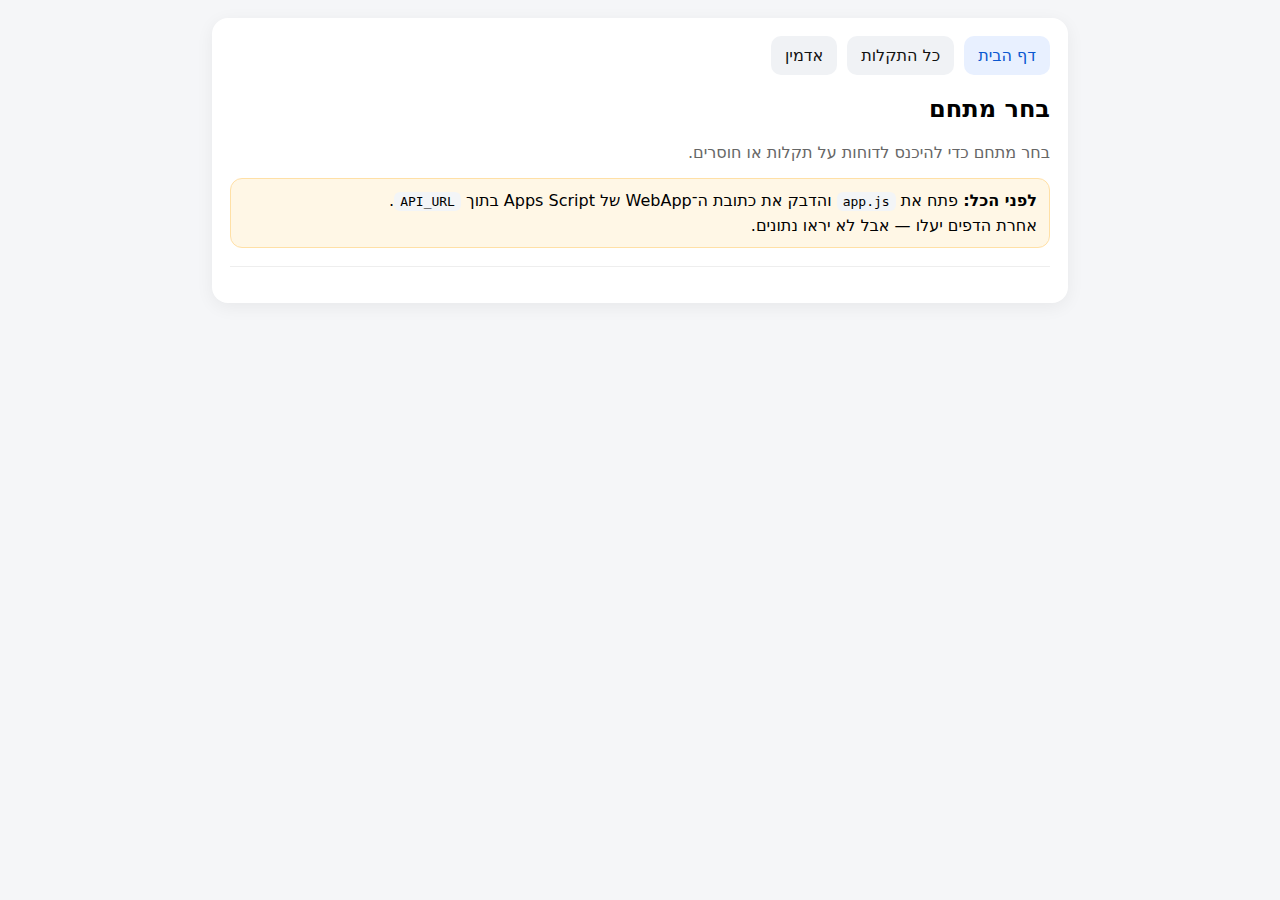
<file: index.html>
<!doctype html>
<html lang="he" dir="rtl">
<head>
  <meta charset="utf-8" />
  <meta name="viewport" content="width=device-width,initial-scale=1" />
  <title>דיווח תקלות</title>
  <link rel="stylesheet" href="styles.css" />
</head>
<body>
  <div class="card">
    <div class="tabs">
      <a class="tab active" href="index.html">דף הבית</a>
      <a class="tab" href="all.html">כל התקלות</a>
      <a class="tab" href="admin.html">אדמין</a>
    </div>

    <h2>בחר מתחם</h2>
    <p class="muted">בחר מתחם כדי להיכנס לדוחות על תקלות או חוסרים.</p>

    <div class="note">
      <div><b>לפני הכל:</b> פתח את <code>app.js</code> והדבק את כתובת ה־WebApp של Apps Script בתוך <code>API_URL</code>.</div>
      <div style="margin-top:6px;">אחרת הדפים יעלו — אבל לא יראו נתונים.</div>
    </div>

    <hr />

    <div class="list" id="sites"></div>
  </div>

  <script src="app.js"></script>
  <script>
    const wrap = document.getElementById("sites");
    SITES.forEach(s=>{
      const a = document.createElement("a");
      a.className = "listItem";
      a.href = `site.html?site=${encodeURIComponent(s)}`;
      a.textContent = s;
      wrap.appendChild(a);
    });
  </script>
</body>
</html>
</file>
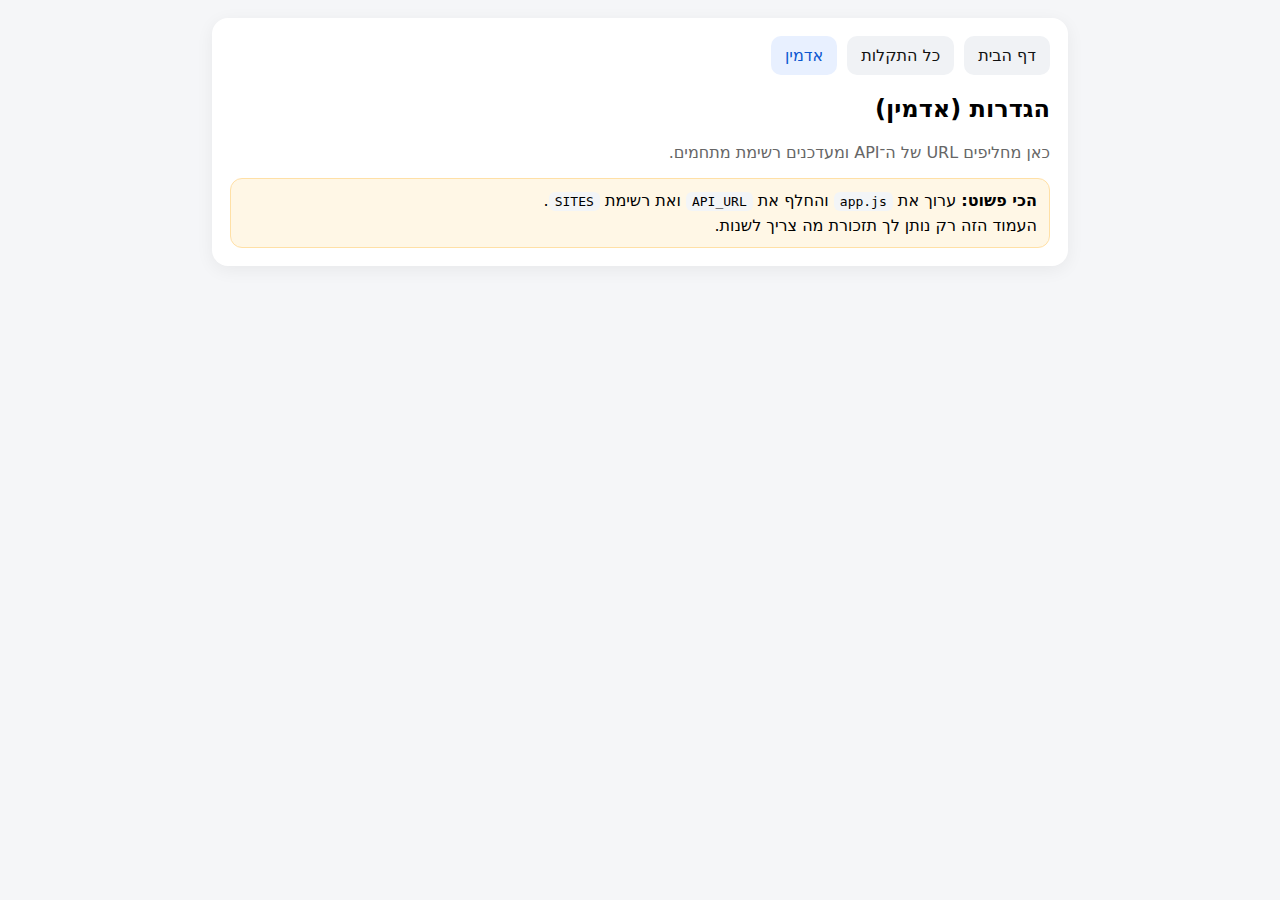
<file: admin.html>
<!doctype html>
<html lang="he" dir="rtl">
<head>
  <meta charset="utf-8" />
  <meta name="viewport" content="width=device-width,initial-scale=1" />
  <title>אדמין</title>
  <link rel="stylesheet" href="styles.css" />
</head>
<body>
  <div class="card">
    <div class="tabs">
      <a class="tab" href="index.html">דף הבית</a>
      <a class="tab" href="all.html">כל התקלות</a>
      <a class="tab active" href="admin.html">אדמין</a>
    </div>

    <h2>הגדרות (אדמין)</h2>
    <p class="muted">כאן מחליפים URL של ה־API ומעדכנים רשימת מתחמים.</p>

    <div class="note">
      <div><b>הכי פשוט:</b> ערוך את <code>app.js</code> והחלף את <code>API_URL</code> ואת רשימת <code>SITES</code>.</div>
      <div style="margin-top:6px;">העמוד הזה רק נותן לך תזכורת מה צריך לשנות.</div>
    </div>
  </div>
</body>
</html>
</file>
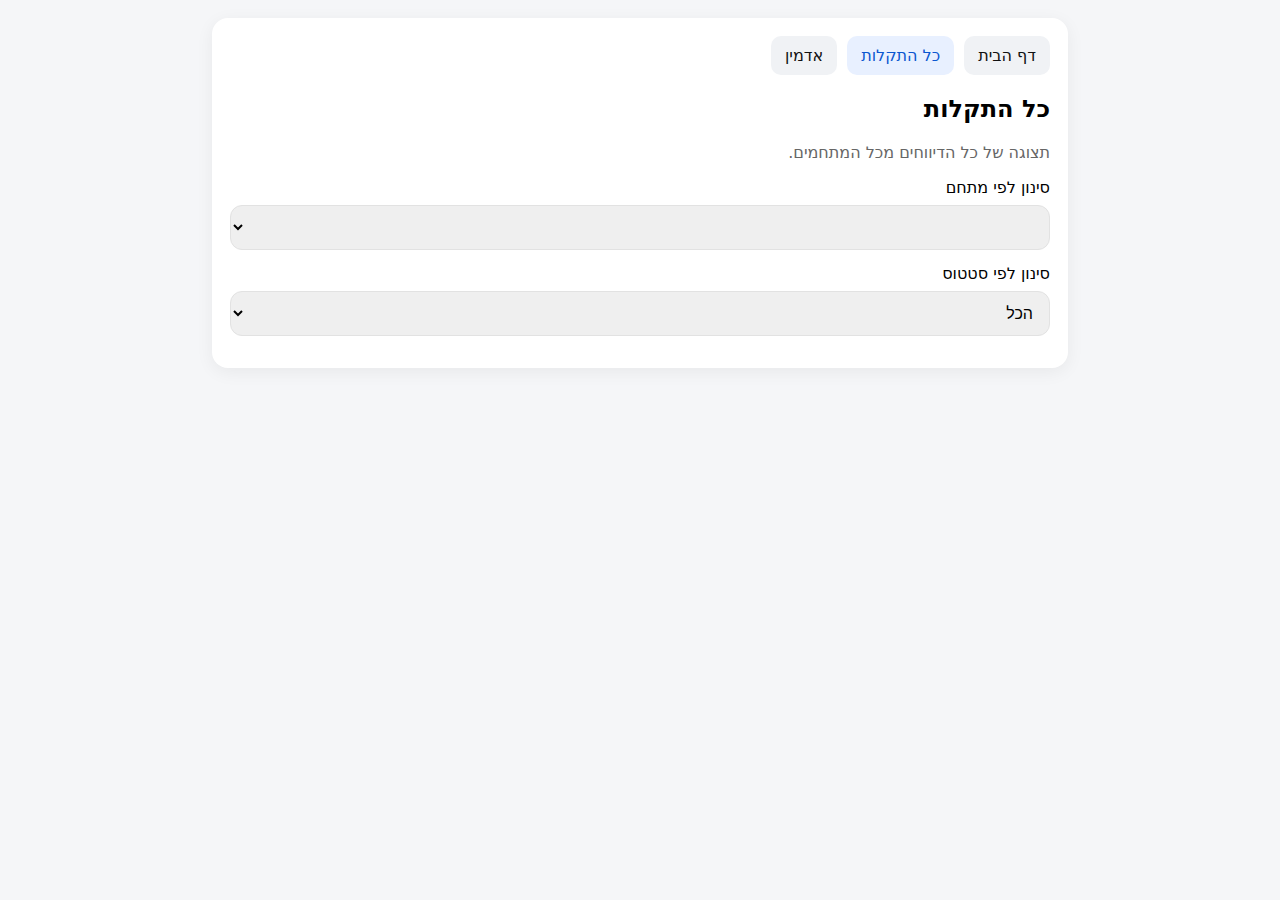
<file: all.html>
<!doctype html>
<html lang="he" dir="rtl">
<head>
  <meta charset="utf-8" />
  <meta name="viewport" content="width=device-width,initial-scale=1" />
  <title>כל התקלות</title>
  <link rel="stylesheet" href="styles.css" />
</head>
<body>
  <div class="card">
    <div class="tabs">
      <a class="tab" href="index.html">דף הבית</a>
      <a class="tab active" href="all.html">כל התקלות</a>
      <a class="tab" href="admin.html">אדמין</a>
    </div>

    <h2>כל התקלות</h2>
    <p class="muted">תצוגה של כל הדיווחים מכל המתחמים.</p>

    <label>סינון לפי מתחם</label>
    <select id="siteFilter"></select>

    <label>סינון לפי סטטוס</label>
    <select id="statusFilter">
      <option value="">הכל</option>
      <option value="פתוח">פתוח</option>
      <option value="בטיפול">בטיפול</option>
      <option value="טופל">טופל</option>
    </select>

    <div id="list"></div>
  </div>

  <script src="app.js"></script>
  <script>
    const siteSel = document.getElementById("siteFilter");
    siteSel.innerHTML = `<option value="">הכל</option>` + SITES.map(s=>`<option>${escapeHtml(s)}</option>`).join("");

    async function load(){
      const wrap = document.getElementById("list");
      wrap.innerHTML = "טוען…";
      try{
        const data = await apiList("");
        wrap.innerHTML = "";
        if (!data.ok) { wrap.textContent = "שגיאה בטעינת נתונים"; return; }

        const siteV = siteSel.value;
        const statusV = document.getElementById("statusFilter").value;

        const rows = data.data.filter(r => (!siteV || r.site === siteV) && (!statusV || r.status === statusV));

        if (!rows.length){ wrap.textContent = "אין תוצאות"; return; }

        rows.forEach(r=>{
          const div = document.createElement("div");
          div.className = "report";
          const cls = (r.status === "טופל") ? "done" : (r.status === "בטיפול" ? "progress" : "open");
          div.innerHTML = `
            <div class="row">
              <div class="id">${escapeHtml(r.id)}</div>
              <div class="time">${escapeHtml(formatTime(r.timestamp))}</div>
            </div>
            <div class="line"><b>מתחם:</b> ${escapeHtml(r.site)}</div>
            <div class="line">${escapeHtml(r.area)} | ${escapeHtml(r.type)}</div>
            <div class="line">${escapeHtml(r.item)}</div>
            <div class="line urgency">${escapeHtml(r.urgency)}</div>
            <div class="status ${cls}">${escapeHtml(r.status)}</div>
          `;
          wrap.appendChild(div);
        });
      }catch(e){
        wrap.textContent = "שגיאה (בדוק API_URL / הרשאות Apps Script)";
      }
    }

    siteSel.onchange = load;
    document.getElementById("statusFilter").onchange = load;
    load();
  </script>
</body>
</html>
</file>
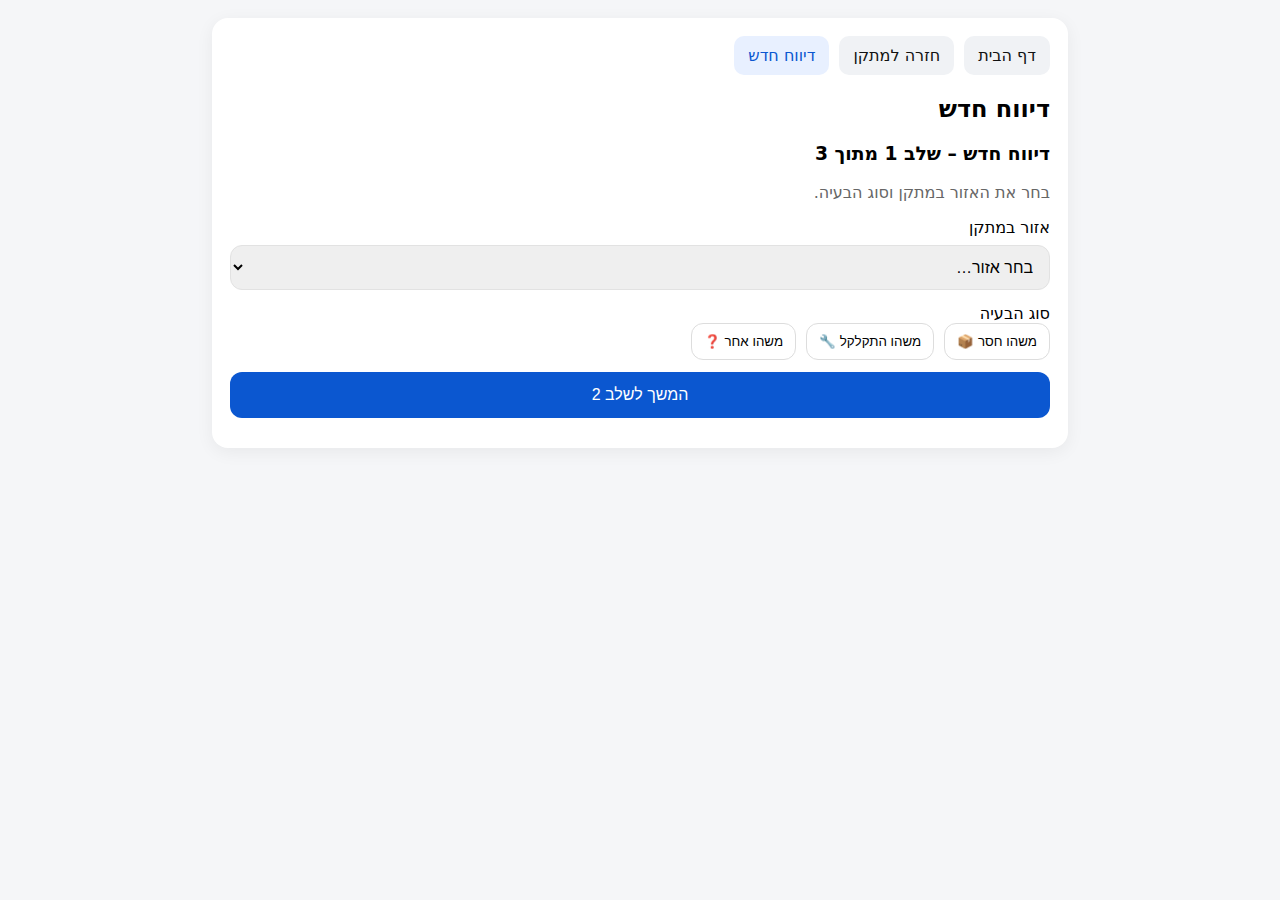
<file: new.html>
<!doctype html>
<html lang="he" dir="rtl">
<head>
  <meta charset="utf-8" />
  <meta name="viewport" content="width=device-width,initial-scale=1" />
  <title>דיווח חדש</title>
  <link rel="stylesheet" href="styles.css" />
</head>
<body>
  <div class="card">
    <div class="tabs">
      <a class="tab" href="index.html">דף הבית</a>
      <a class="tab" id="backSite" href="#">חזרה למתקן</a>
      <a class="tab active" href="#">דיווח חדש</a>
    </div>

    <h2 id="hdr">דיווח חדש</h2>

    <div class="step" id="s1">
      <h3>דיווח חדש – שלב 1 מתוך 3</h3>
      <p class="muted">בחר את האזור במתקן וסוג הבעיה.</p>

      <label>אזור במתקן</label>
      <select id="area">
        <option value="">בחר אזור…</option>
        <option>סלון</option>
        <option>מטבח</option>
        <option>חדר שינה</option>
        <option>מקלחת</option>
        <option>שירותים</option>
        <option>מרפסת</option>
        <option>עמדת נוכח</option>
        <option>אחר</option>
      </select>

      <label>סוג הבעיה</label>
      <div class="btnRow">
        <button type="button" class="chip" data-type="משהו חסר">משהו חסר 📦</button>
        <button type="button" class="chip" data-type="משהו התקלקל">משהו התקלקל 🔧</button>
        <button type="button" class="chip" data-type="משהו אחר">משהו אחר ❓</button>
      </div>

      <button class="btn" id="to2">המשך לשלב 2</button>
    </div>

    <div class="step hidden" id="s2">
      <h3>דיווח חדש – שלב 2 מתוך 3</h3>
      <p class="muted">פרטי הפריט והתיאור.</p>

      <label>על איזה פריט?</label>
      <input id="item" placeholder="לדוגמה: כיסא, מקרר, מיטה…" />

      <label>תיאור קצר</label>
      <textarea id="desc" placeholder="מה בדיוק הבעיה?"></textarea>

      <label>דחיפות</label>
      <div>
        <label><input type="radio" name="urg" value="קריטי" /> קריטי (מים/חשמל/גז/בטיחות)</label><br/>
        <label><input type="radio" name="urg" value="רגיל" checked /> רגיל</label>
      </div>

      <button class="btn secondary" id="back1">חזרה לשלב 1</button>
      <button class="btn" id="to3">המשך לשלב 3</button>
    </div>

    <div class="step hidden" id="s3">
      <h3>דיווח חדש – שלב 3 מתוך 3</h3>
      <p class="muted">סיכום לפני שליחה.</p>

      <div class="summary" id="sum"></div>

      <div class="note" style="margin-top:12px;">
        <b>תמונה (לא חובה):</b> בגרסה הזאת השארתי את זה לשדרוג, כי העלאת קובץ דורשת הרשאות Drive + שינוי API.
        אם תרצה – אני אתן לך גם את גרסת "העלאת תמונה" המלאה.
      </div>

      <button class="btn secondary" id="back2">חזרה לשלב 2</button>
      <button class="btn" id="send">שלח דיווח</button>
    </div>
  </div>

<script src="app.js"></script>
<script>
  const site = qs("site") || "";
  document.getElementById("hdr").textContent = `דיווח חדש – ${site}`;
  document.getElementById("backSite").href = `site.html?site=${encodeURIComponent(site)}`;

  let type = "";

  document.querySelectorAll(".chip").forEach(b=>{
    b.onclick = () => {
      type = b.dataset.type;
      document.querySelectorAll(".chip").forEach(x=>x.classList.remove("selected"));
      b.classList.add("selected");
    };
  });

  const s1 = document.getElementById("s1");
  const s2 = document.getElementById("s2");
  const s3 = document.getElementById("s3");

  document.getElementById("to2").onclick = () => {
    if (!document.getElementById("area").value || !type) return alert("בחר אזור וסוג בעיה");
    s1.classList.add("hidden"); s2.classList.remove("hidden");
    window.scrollTo({top:0, behavior:"smooth"});
  };
  document.getElementById("back1").onclick = () => { s2.classList.add("hidden"); s1.classList.remove("hidden"); window.scrollTo({top:0, behavior:"smooth"}); };
  document.getElementById("to3").onclick = () => {
    const area = document.getElementById("area").value;
    const item = document.getElementById("item").value.trim();
    const desc = document.getElementById("desc").value.trim();
    const urg = document.querySelector('input[name="urg"]:checked').value;

    if (!item || !desc) return alert("מלא פריט ותיאור");

    document.getElementById("sum").innerHTML = `
      <h4>סיכום לפני שליחה</h4>
      <div><b>מתחם:</b> ${escapeHtml(site)}</div>
      <div><b>אזור:</b> ${escapeHtml(area)}</div>
      <div><b>סוג:</b> ${escapeHtml(type)}</div>
      <div><b>פריט:</b> ${escapeHtml(item)}</div>
      <div><b>תיאור:</b> ${escapeHtml(desc)}</div>
      <div><b>דחיפות:</b> ${escapeHtml(urg)}</div>
    `;
    s2.classList.add("hidden"); s3.classList.remove("hidden");
    window.scrollTo({top:0, behavior:"smooth"});
  };
  document.getElementById("back2").onclick = () => { s3.classList.add("hidden"); s2.classList.remove("hidden"); window.scrollTo({top:0, behavior:"smooth"}); };

  document.getElementById("send").onclick = async () => {
    const payload = {
      site,
      area: document.getElementById("area").value,
      type,
      item: document.getElementById("item").value.trim(),
      desc: document.getElementById("desc").value.trim(),
      urgency: document.querySelector('input[name="urg"]:checked').value,
      imageUrl: ""
    };

    try{
      const data = await apiCreate(payload);
      if (!data.ok) return alert("שגיאה בשליחה");
      alert("הדיווח נשלח ✅");
      location.href = `site.html?site=${encodeURIComponent(site)}`;
    }catch(e){
      alert("שגיאה (בדוק API_URL / הרשאות Apps Script)");
    }
  };
</script>
</body>
</html>
</file>
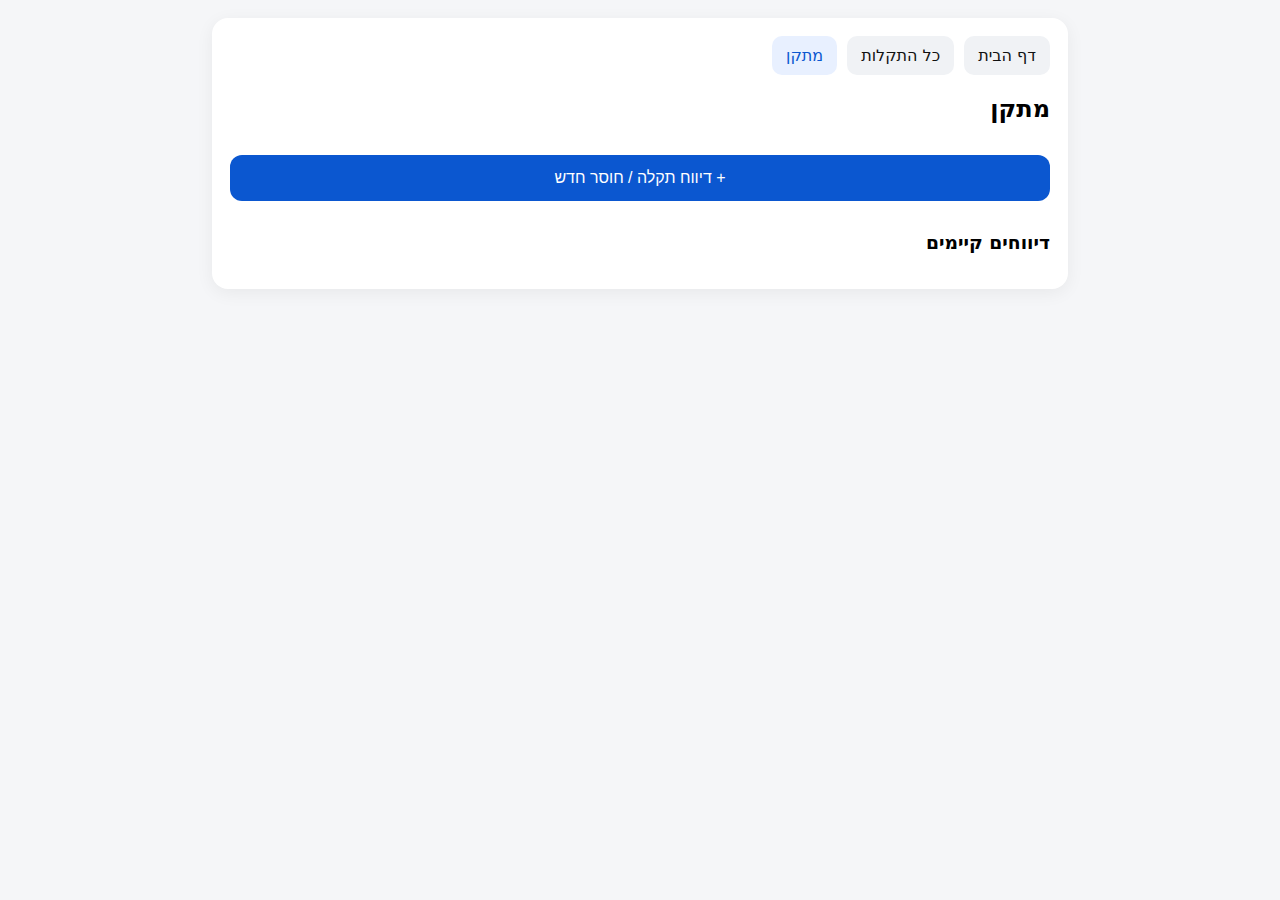
<file: site.html>
<!doctype html>
<html lang="he" dir="rtl">
<head>
  <meta charset="utf-8" />
  <meta name="viewport" content="width=device-width,initial-scale=1" />
  <title>מתקן</title>
  <link rel="stylesheet" href="styles.css" />
</head>
<body>
  <div class="card">
    <div class="tabs">
      <a class="tab" href="index.html">דף הבית</a>
      <a class="tab" href="all.html">כל התקלות</a>
      <a class="tab active" href="#" id="selfTab">מתקן</a>
    </div>

    <h2 id="title">מתקן</h2>

    <button class="btn" id="newBtn">+ דיווח תקלה / חוסר חדש</button>

    <h3>דיווחים קיימים</h3>
    <div id="list"></div>
  </div>

  <script src="app.js"></script>
  <script>
    const site = qs("site") || "";
    document.getElementById("title").textContent = `מתקן ${site}`;
    document.getElementById("selfTab").textContent = site ? `מתקן: ${site}` : "מתקן";

    document.getElementById("newBtn").onclick = () => {
      location.href = `new.html?site=${encodeURIComponent(site)}`;
    };

    function statusClass(status){
      if (status === "טופל") return "status done";
      if (status === "בטיפול") return "status progress";
      return "status open";
    }

    async function load() {
      const wrap = document.getElementById("list");
      wrap.innerHTML = "טוען…";
      try{
        const data = await apiList(site);
        wrap.innerHTML = "";
        if (!data.ok) { wrap.textContent = "שגיאה בטעינת נתונים"; return; }
        if (!data.data.length){ wrap.textContent = "אין דיווחים עדיין"; return; }

        data.data.forEach(r => {
          const div = document.createElement("div");
          div.className = "report";

          const next = (r.status === "טופל") ? "פתוח" : "טופל";
          const btnText = (r.status === "טופל") ? "סמן פתוח" : "סמן טופל";

          div.innerHTML = `
            <div class="row">
              <div class="id">${escapeHtml(r.id)}</div>
              <div class="time">${escapeHtml(formatTime(r.timestamp))}</div>
            </div>
            <div class="line">${escapeHtml(r.area)}</div>
            <div class="line">${escapeHtml(r.type)}</div>
            <div class="line">${escapeHtml(r.item)}</div>
            <div class="line urgency">${escapeHtml(r.urgency)}</div>
            <div class="${statusClass(r.status)}">${escapeHtml(r.status)}</div>
            <button class="miniBtn">${btnText}</button>
          `;

          div.querySelector(".miniBtn").onclick = async () => {
            await apiSetStatus(r.id, next);
            load();
          };

          wrap.appendChild(div);
        });
      }catch(e){
        wrap.textContent = "שגיאה (בדוק API_URL / הרשאות Apps Script)";
      }
    }

    load();
  </script>
</body>
</html>
</file>
<file: styles.css>
body { margin:0; font-family: system-ui, Arial; background:#f5f6f8; }
.card { max-width: 820px; margin: 18px auto; background:#fff; border-radius:16px; padding:18px; box-shadow: 0 4px 18px rgba(0,0,0,.06); }
.tabs { display:flex; gap:10px; margin-bottom:14px; flex-wrap:wrap; }
.tab { padding:10px 14px; border-radius:10px; background:#f0f2f5; text-decoration:none; color:#111; }
.tab.active { background:#e8f0ff; color:#0b57d0; }
.muted { color:#666; }
.list { display:flex; flex-direction:column; gap:10px; }
.listItem { padding:14px; border-radius:12px; border:1px solid #e6e6e6; text-decoration:none; color:#0b57d0; background:#fff; }
.btn { width:100%; border:0; border-radius:12px; padding:14px; font-size:16px; background:#0b57d0; color:#fff; margin: 12px 0; cursor:pointer;}
.btn.secondary { background:#dfe3e8; color:#111; }
.btnRow { display:flex; gap:10px; flex-wrap:wrap; }
.chip { border:1px solid #ddd; background:#fff; padding:10px 12px; border-radius:12px; cursor:pointer;}
.chip.selected { border-color:#0b57d0; box-shadow:0 0 0 2px rgba(11,87,208,.12); }
input, select, textarea { width:100%; padding:12px; border-radius:12px; border:1px solid #e2e2e2; margin: 8px 0 14px; font-size:16px; box-sizing:border-box;}
textarea { min-height: 96px; resize: vertical; }
.hidden { display:none; }

.report { border:1px solid #e6e6e6; border-right:6px solid #2e7d32; border-radius:12px; padding:12px; margin:12px 0; background:#fff; }
.row { display:flex; justify-content:space-between; gap:10px; flex-wrap:wrap;}
.id { font-weight:700; }
.time { color:#666; }
.line { margin-top:8px; }
.urgency { color:#c62828; font-weight:700; }
.status { display:inline-block; padding:6px 10px; border-radius:10px; margin-top:10px; font-weight:700; }
.status.open { background:#fff3e0; color:#e65100; }
.status.progress { background:#e3f2fd; color:#0b57d0; }
.status.done { background:#e8f5e9; color:#1b5e20; }
.miniBtn { margin-top:10px; border:0; padding:10px 12px; border-radius:10px; background:#2e7d32; color:#fff; cursor:pointer;}
.miniBtn.secondary { background:#6c757d; }
.summary { background:#f3f5f7; border-radius:12px; padding:12px; }
hr { border:0; border-top:1px solid #eee; margin:18px 0; }
.note { background:#fff7e6; border:1px solid #ffe0a6; padding:12px; border-radius:12px; }
code { background:#f3f5f7; padding:2px 6px; border-radius:6px; }
</file>
